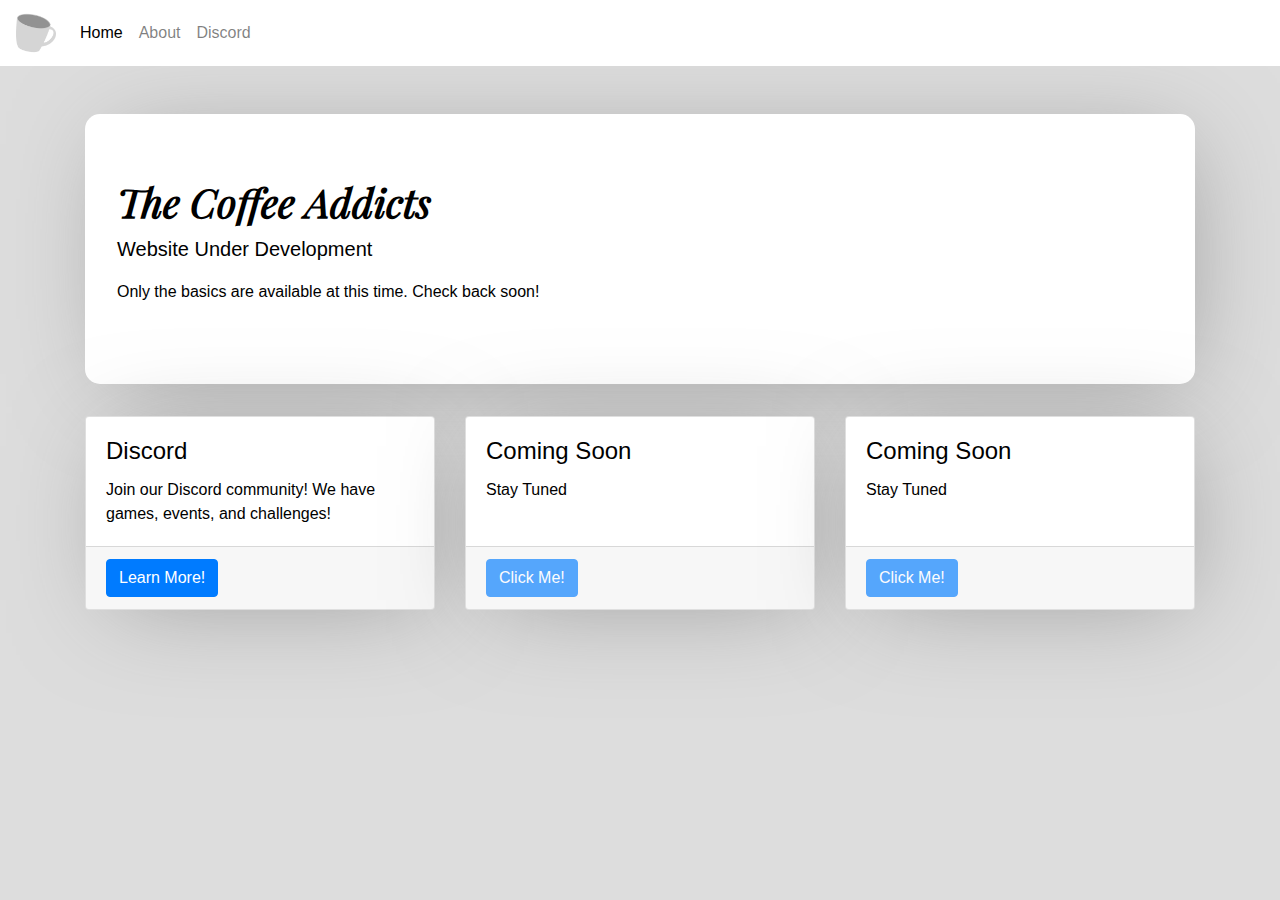
<file: index.html>
<!doctype html>
<html lang="en">

<head>
    <title>Coffee Addicts | Home</title>
    <!-- Required meta tags -->
    <meta charset="utf-8">
    <meta name="viewport" content="width=device-width, initial-scale=1, shrink-to-fit=no">

    <!-- Bootstrap CSS -->
    <link rel="stylesheet" href="https://stackpath.bootstrapcdn.com/bootstrap/4.3.1/css/bootstrap.min.css"
        integrity="sha384-ggOyR0iXCbMQv3Xipma34MD+dH/1fQ784/j6cY/iJTQUOhcWr7x9JvoRxT2MZw1T" crossorigin="anonymous">
    <!-- Custom CSS -->
    <link rel="stylesheet" href="./css/style.css">
    <!-- Font Awesome -->
    <link rel="stylesheet" href="https://maxcdn.bootstrapcdn.com/font-awesome/4.7.0/css/font-awesome.min.css">

    <!-- Website Icon -->
    <link rel="icon" href="./img/ico.ico">
</head>

<body>
    <nav class="navbar navbar-expand">
        <a class="navbar-brand">
            <img src="./img/ico.png" width="40px">
        </a>
        <ul class="nav navbar-nav">
            <li class="nav-item active">
                <a class="nav-link">Home</a>
            </li>
            <li class="nav-item">
                <a class="nav-link disabled" href="./about/">About</a>
            </li>
            <!-- <li class="nav-item">
                <a class="nav-link disabled" href="./links">Links</a>
            </li> -->
            <li class="nav-item">
                <a class="nav-link" href="./discord/">Discord</a>
            </li>
        </ul>
    </nav>
    <main class="container mt-5">
        <div class="jumbotron">
            <h1>The Coffee Addicts</h1>
            <p class="lead">Website Under Development</p>
            <p>Only the basics are available at this time. Check back soon!</p>
        </div>

        <div class="card-deck mb-5">
            <div class="card">
                <div class="card-body">
                    <h4 class="card-title">Discord</h4>
                    <p class="card-text">Join our Discord community! We have games, events, and challenges!</p>
                </div>
                <div class="card-footer">
                    <a class="btn btn-primary" href="./discord/">Learn More!</a>
                </div>
            </div>
            <div class="card">
                <div class="card-body">
                    <h4 class="card-title">Coming Soon</h4>
                    <p class="card-text">Stay Tuned</p>
                </div>
                <div class="card-footer">
                    <a class="btn btn-primary disabled" href="#">Click Me!</a>
                </div>
            </div>
            <div class="card">
                <div class="card-body">
                    <h4 class="card-title">Coming Soon</h4>
                    <p class="card-text">Stay Tuned</p>
                </div>
                <div class="card-footer">
                    <a class="btn btn-primary disabled" href="#">Click Me!</a>
                </div>
            </div>
        </div>
    </main>
    <!-- Optional JavaScript -->
    <!-- jQuery first, then Popper.js, then Bootstrap JS -->
    <script src="https://code.jquery.com/jquery-3.3.1.slim.min.js"
        integrity="sha384-q8i/X+965DzO0rT7abK41JStQIAqVgRVzpbzo5smXKp4YfRvH+8abtTE1Pi6jizo"
        crossorigin="anonymous"></script>
    <script src="https://cdnjs.cloudflare.com/ajax/libs/popper.js/1.14.7/umd/popper.min.js"
        integrity="sha384-UO2eT0CpHqdSJQ6hJty5KVphtPhzWj9WO1clHTMGa3JDZwrnQq4sF86dIHNDz0W1"
        crossorigin="anonymous"></script>
    <script src="https://stackpath.bootstrapcdn.com/bootstrap/4.3.1/js/bootstrap.min.js"
        integrity="sha384-JjSmVgyd0p3pXB1rRibZUAYoIIy6OrQ6VrjIEaFf/nJGzIxFDsf4x0xIM+B07jRM"
        crossorigin="anonymous"></script>
</body>

</html>
</file>
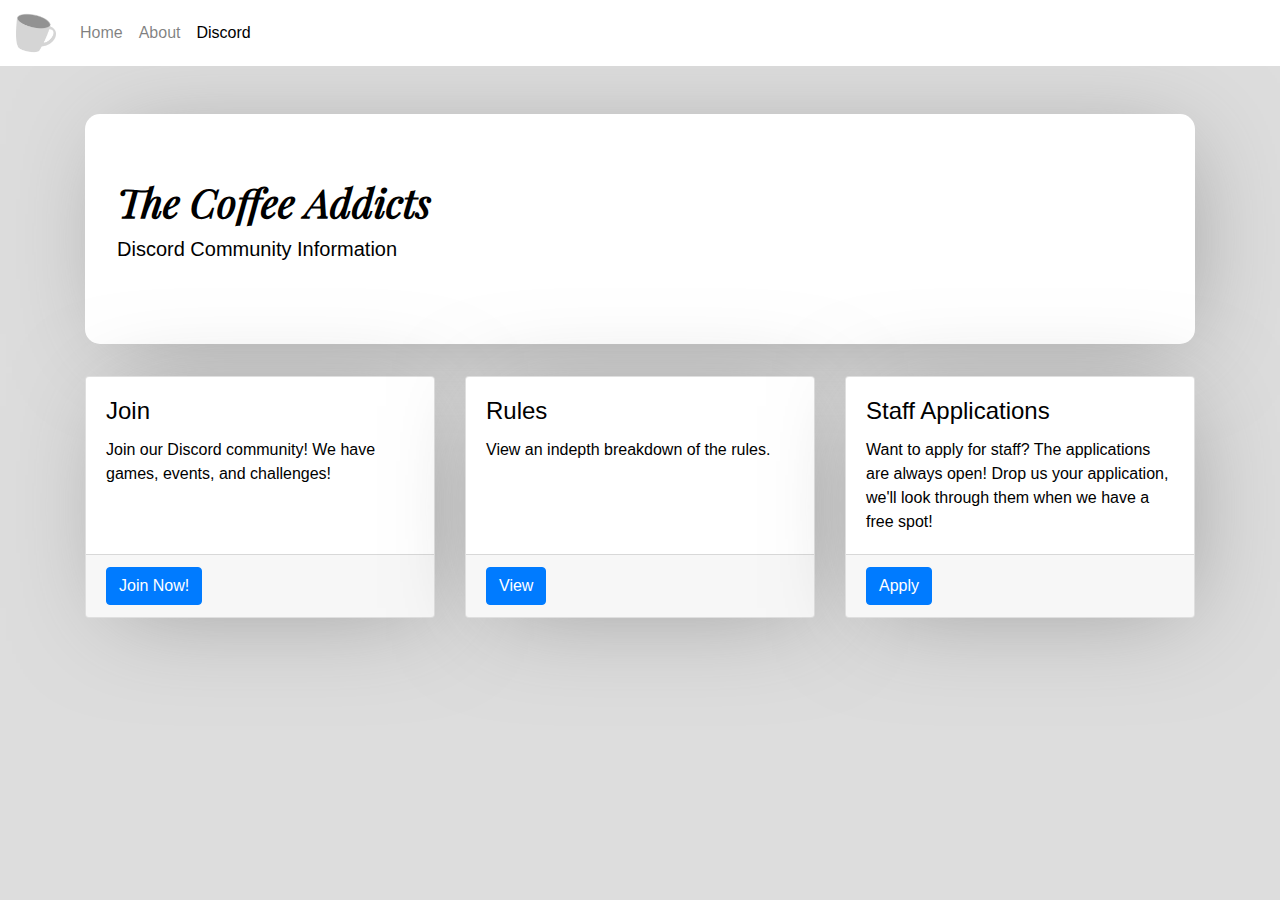
<file: discord/index.html>
<!doctype html>
<html lang="en">

<head>
    <title>Coffee Addicts | Discord</title>
    <!-- Required meta tags -->
    <meta charset="utf-8">
    <meta name="viewport" content="width=device-width, initial-scale=1, shrink-to-fit=no">

    <!-- Bootstrap CSS -->
    <link rel="stylesheet" href="https://stackpath.bootstrapcdn.com/bootstrap/4.3.1/css/bootstrap.min.css"
        integrity="sha384-ggOyR0iXCbMQv3Xipma34MD+dH/1fQ784/j6cY/iJTQUOhcWr7x9JvoRxT2MZw1T" crossorigin="anonymous">
    <!-- Custom CSS -->
    <link rel="stylesheet" href="../css/style.css">
    <!-- Font Awesome -->
    <link rel="stylesheet" href="https://maxcdn.bootstrapcdn.com/font-awesome/4.7.0/css/font-awesome.min.css">

    <!-- Website Icon -->
    <link rel="icon" href="../img/ico.ico">
</head>

<body>
    <nav class="navbar navbar-expand">
        <a class="navbar-brand">
            <img src="../img/ico.png" width="40px">
        </a>
        <ul class="nav navbar-nav">
            <li class="nav-item">
                <a class="nav-link" href="../">Home</a>
            </li>
            <li class="nav-item">
                <a class="nav-link disabled" href="../about/">About</a>
            </li>
            <!-- <li class="nav-item">
                <a class="nav-link" href="../links">Links</a>
            </li> -->
            <li class="nav-item active">
                <a class="nav-link" href="#">Discord</a>
            </li>
        </ul>
    </nav>
    <main class="container mt-5">
        <div class="jumbotron">
            <iframe src="https://discord.com/widget?id=750382049202012262&theme=dark" width="auto" height="70px"
                allowtransparency="true" frameborder="0"
                sandbox="allow-popups allow-popups-to-escape-sandbox allow-same-origin allow-scripts"
                style="float: right;"></iframe>
            <h1>The Coffee Addicts</h1>
            <p class="lead">Discord Community Information</p>
        </div>

        <div class="card-deck mb-5">
            <div class="card">
                <div class="card-body">
                    <h4 class="card-title">Join</h4>
                    <p class="card-text">Join our Discord community! We have games, events, and challenges!</p>
                </div>
                <div class="card-footer">
                    <a class="btn btn-primary" href="https://discord.gg/mfRjjxuHVn" target="_blank">Join Now!</a>
                </div>
            </div>
            <div class="card">
                <div class="card-body">
                    <h4 class="card-title">Rules</h4>
                    <p class="card-text">View an indepth breakdown of the rules.</p>
                </div>
                <div class="card-footer">
                    <a class="btn btn-primary" href="./rules/">View</a>
                </div>
            </div>
            <div class="card">
                <div class="card-body">
                    <h4 class="card-title">Staff Applications</h4>
                    <p class="card-text">Want to apply for staff? The applications are always open! Drop us your
                        application, we'll look through them when we have a free spot!</p>
                </div>
                <div class="card-footer">
                    <a class="btn btn-primary" href="https://www.surveymonkey.com/r/HF7225L">Apply</a>
                </div>
            </div>
        </div>
    </main>
    <!-- Optional JavaScript -->
    <!-- jQuery first, then Popper.js, then Bootstrap JS -->
    <script src="https://code.jquery.com/jquery-3.3.1.slim.min.js"
        integrity="sha384-q8i/X+965DzO0rT7abK41JStQIAqVgRVzpbzo5smXKp4YfRvH+8abtTE1Pi6jizo"
        crossorigin="anonymous"></script>
    <script src="https://cdnjs.cloudflare.com/ajax/libs/popper.js/1.14.7/umd/popper.min.js"
        integrity="sha384-UO2eT0CpHqdSJQ6hJty5KVphtPhzWj9WO1clHTMGa3JDZwrnQq4sF86dIHNDz0W1"
        crossorigin="anonymous"></script>
    <script src="https://stackpath.bootstrapcdn.com/bootstrap/4.3.1/js/bootstrap.min.js"
        integrity="sha384-JjSmVgyd0p3pXB1rRibZUAYoIIy6OrQ6VrjIEaFf/nJGzIxFDsf4x0xIM+B07jRM"
        crossorigin="anonymous"></script>
</body>

</html>
</file>
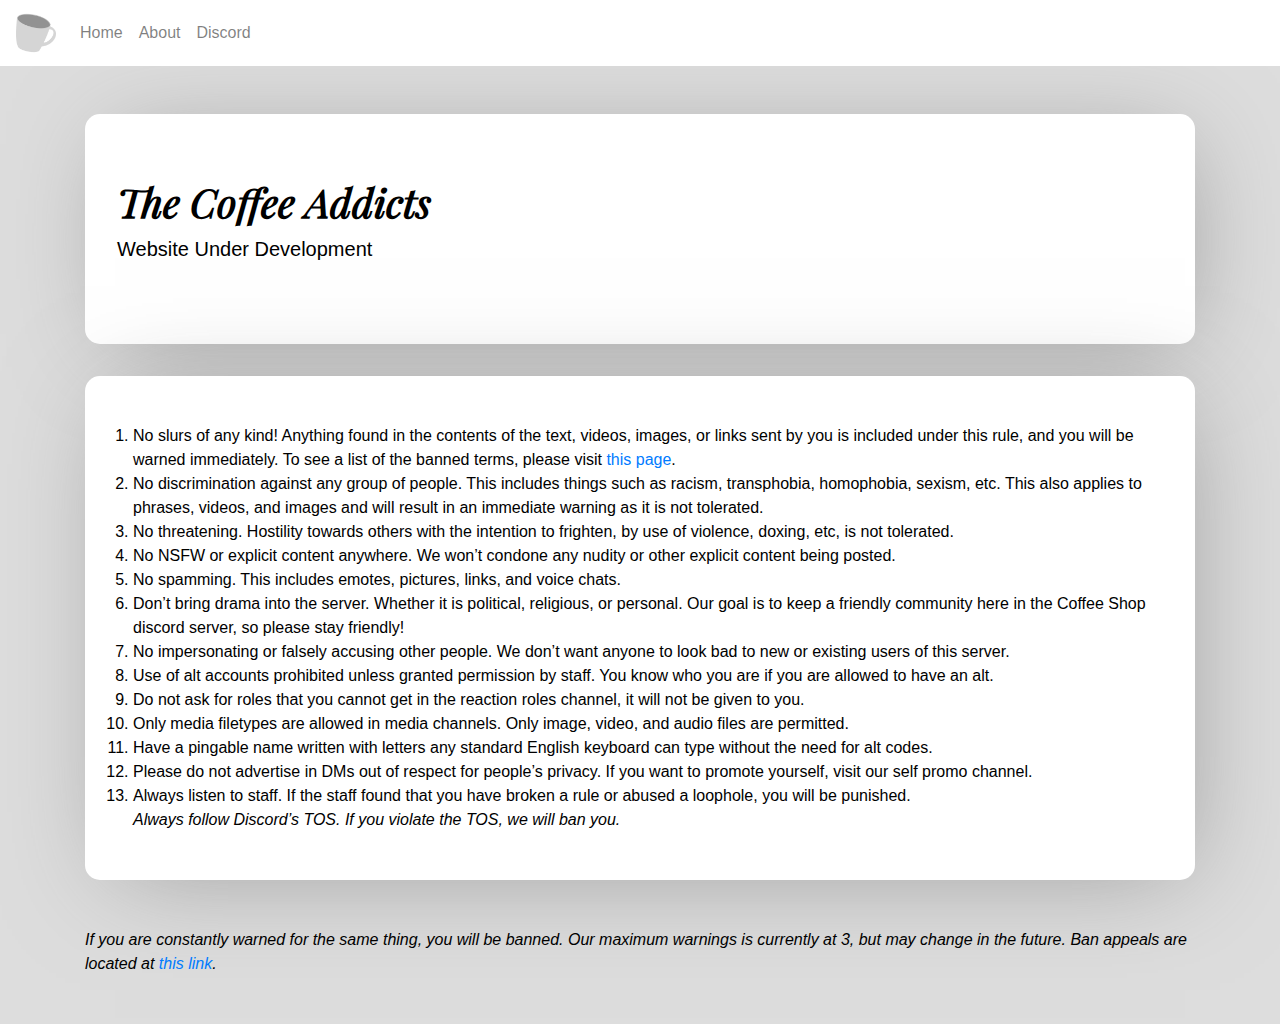
<file: discord/rules/index.html>
<!doctype html>
<html lang="en">

<head>
    <title>Coffee Addicts | Discord</title>
    <!-- Required meta tags -->
    <meta charset="utf-8">
    <meta name="viewport" content="width=device-width, initial-scale=1, shrink-to-fit=no">

    <!-- Bootstrap CSS -->
    <link rel="stylesheet" href="https://stackpath.bootstrapcdn.com/bootstrap/4.3.1/css/bootstrap.min.css"
        integrity="sha384-ggOyR0iXCbMQv3Xipma34MD+dH/1fQ784/j6cY/iJTQUOhcWr7x9JvoRxT2MZw1T" crossorigin="anonymous">
    <!-- Custom CSS -->
    <link rel="stylesheet" href="../../css/style.css">
    <!-- Font Awesome -->
    <link rel="stylesheet" href="https://maxcdn.bootstrapcdn.com/font-awesome/4.7.0/css/font-awesome.min.css">

    <!-- Website Icon -->
    <link rel="icon" href="../../img/ico.ico">
</head>

<body>
    <nav class="navbar navbar-expand">
        <a class="navbar-brand">
            <img src="../../img/ico.png" width="40px">
        </a>
        <ul class="nav navbar-nav">
            <li class="nav-item">
                <a class="nav-link" href="../../">Home</a>
            </li>
            <li class="nav-item">
                <a class="nav-link disabled" href="../../about/">About</a>
            </li>
            <!--<li class="nav-item">
                <a class="nav-link" href="../../links">Links</a>
            </li> -->
            <li class="nav-item">
                <a class="nav-link" href="../">Discord</a>
            </li>
        </ul>
    </nav>
    <main class="container mt-5">
        <div class="jumbotron">
            <h1>The Coffee Addicts</h1>
            <p class="lead">Website Under Development</p>
        </div>

        <div class="mb-5">
            <ol class="list-group mb-5 p-5">
                <li>No slurs of any kind! Anything found in the contents of the text, videos, images, or links sent by
                    you is included under this rule, and you will be warned immediately. To see a list of the banned
                    terms, please visit <a href="./banned-terms/">this page</a>.</li>
                <li>No discrimination against any group of people. This includes things such as racism, transphobia,
                    homophobia, sexism, etc. This also applies to phrases, videos, and images and will result in an
                    immediate warning as it is not tolerated.</li>
                <li>No threatening. Hostility towards others with the intention to frighten, by use of violence,
                    doxing, etc, is not tolerated.</li>
                <li>No NSFW or explicit content anywhere. We won’t condone any nudity or other explicit content being
                    posted.</li>
                <li>No spamming. This includes emotes, pictures, links, and voice chats.</li>
                <li>Don’t bring drama into the server. Whether it is political, religious, or personal. Our goal is
                    to keep a friendly community here in the Coffee Shop discord server, so please stay friendly!</li>
                <li>No impersonating or falsely accusing other people. We don’t want anyone to look bad to new or
                    existing users of this server. </li>
                <li>Use of alt accounts prohibited unless granted permission by staff. You know who you are if you are
                    allowed to have an alt.</li>
                <li>Do not ask for roles that you cannot get in the reaction roles channel, it will not be given to you.
                </li>
                <li>Only media filetypes are allowed in media channels. Only image, video, and audio files are
                    permitted.</li>
                <li>Have a pingable name written with letters any standard English keyboard can type without the
                    need for alt codes.</li>
                <li>Please do not advertise in DMs out of respect for people’s privacy. If you want to promote
                    yourself, visit our self promo channel.</li>
                <li>Always listen to staff. If the staff found that you have broken a rule or abused a
                    loophole, you will be punished.</li>
                <i>Always follow Discord’s TOS. If you violate the TOS, we will ban you.</i>
            </ol>
        </div>
        <div class="mb-5">
            <i>If you are constantly warned for the same thing, you will be banned. Our maximum warnings is currently at
                3, but may change in the future. Ban appeals are located at <a
                    href="https://bit.ly/coffeeshopbanappeals">this link</a>.</i>
        </div>
    </main>
    <!-- Optional JavaScript -->
    <!-- jQuery first, then Popper.js, then Bootstrap JS -->
    <script src="https://code.jquery.com/jquery-3.3.1.slim.min.js"
        integrity="sha384-q8i/X+965DzO0rT7abK41JStQIAqVgRVzpbzo5smXKp4YfRvH+8abtTE1Pi6jizo"
        crossorigin="anonymous"></script>
    <script src="https://cdnjs.cloudflare.com/ajax/libs/popper.js/1.14.7/umd/popper.min.js"
        integrity="sha384-UO2eT0CpHqdSJQ6hJty5KVphtPhzWj9WO1clHTMGa3JDZwrnQq4sF86dIHNDz0W1"
        crossorigin="anonymous"></script>
    <script src="https://stackpath.bootstrapcdn.com/bootstrap/4.3.1/js/bootstrap.min.js"
        integrity="sha384-JjSmVgyd0p3pXB1rRibZUAYoIIy6OrQ6VrjIEaFf/nJGzIxFDsf4x0xIM+B07jRM"
        crossorigin="anonymous"></script>
</body>

</html>
</file>
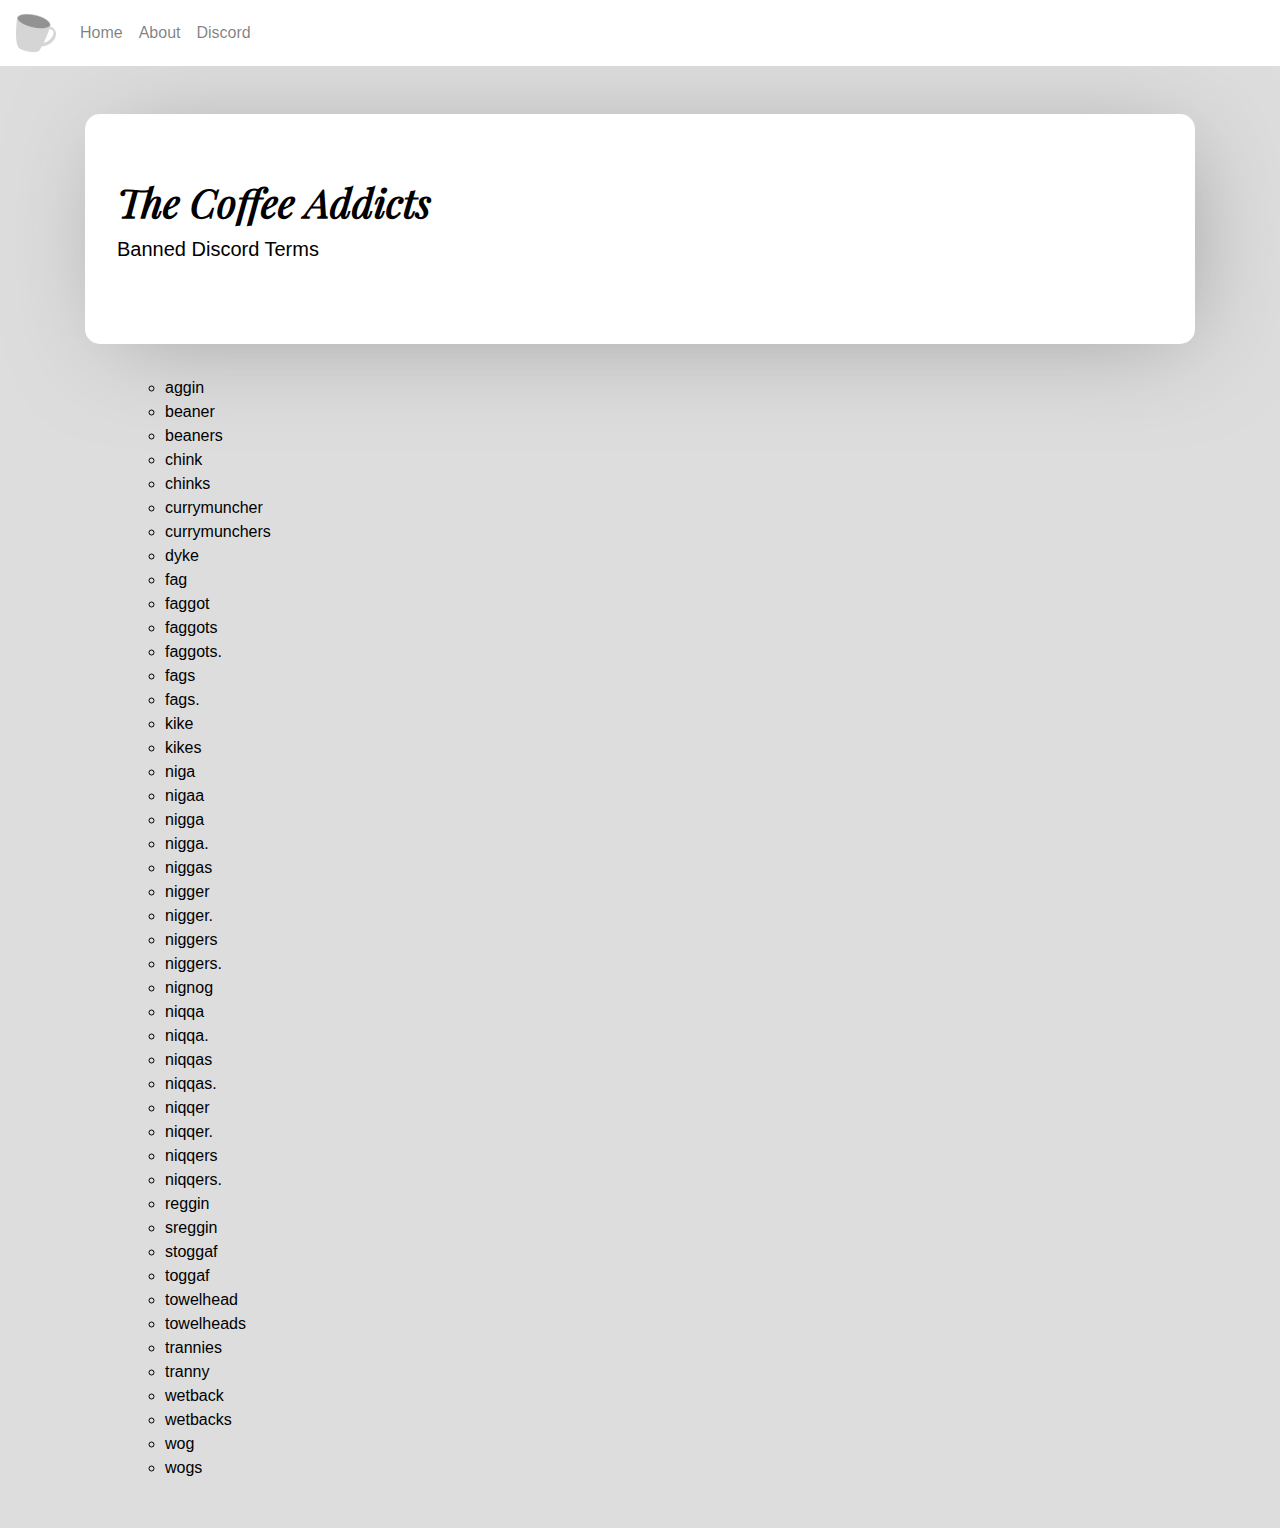
<file: discord/rules/banned-terms/index.html>
<!doctype html>
<html lang="en">

<head>
    <title>Coffee Addicts | Discord</title>
    <!-- Required meta tags -->
    <meta charset="utf-8">
    <meta name="viewport" content="width=device-width, initial-scale=1, shrink-to-fit=no">

    <!-- Bootstrap CSS -->
    <link rel="stylesheet" href="https://stackpath.bootstrapcdn.com/bootstrap/4.3.1/css/bootstrap.min.css"
        integrity="sha384-ggOyR0iXCbMQv3Xipma34MD+dH/1fQ784/j6cY/iJTQUOhcWr7x9JvoRxT2MZw1T" crossorigin="anonymous">
    <!-- Custom CSS -->
    <link rel="stylesheet" href="../../../css/style.css">
    <!-- Font Awesome -->
    <link rel="stylesheet" href="https://maxcdn.bootstrapcdn.com/font-awesome/4.7.0/css/font-awesome.min.css">

    <!-- Website Icon -->
    <link rel="icon" href="../../../img/ico.ico">
</head>

<body>
    <nav class="navbar navbar-expand">
        <a class="navbar-brand">
            <img src="../../../img/ico.png" width="40px">
        </a>
        <ul class="nav navbar-nav">
            <li class="nav-item">
                <a class="nav-link" href="../../../">Home</a>
            </li>
            <li class="nav-item">
                <a class="nav-link disabled" href="../../../about/">About</a>
            </li>
            <!--<li class="nav-item">
                <a class="nav-link" href="../../../links">Links</a>
            </li> -->
            <li class="nav-item">
                <a class="nav-link" href="../../">Discord</a>
            </li>
        </ul>
    </nav>
    <main class="container mt-5">
        <div class="jumbotron">
            <h1>The Coffee Addicts</h1>
            <p class="lead">Banned Discord Terms</p>
        </div>

        <div class="mb-5">
            <ol>
                <div class="TagSelectorInner">
                    <ul class="TagsList">
                        <li>aggin</li>
                        <li>beaner</li>
                        <li>beaners</li>
                        <li>chink</li>
                        <li>chinks</li>
                        <li>currymuncher</li>
                        <li>currymunchers</li>
                        <li>dyke</li>
                        <li>fag</li>
                        <li>faggot</li>
                        <li>faggots</li>
                        <li>faggots.</li>
                        <li>fags</li>
                        <li>fags.</li>
                        <li>kike</li>
                        <li>kikes</li>
                        <li>niga</li>
                        <li>nigaa</li>
                        <li>nigga</li>
                        <li>nigga.</li>
                        <li>niggas</li>
                        <li>nigger</li>
                        <li>nigger.</li>
                        <li>niggers</li>
                        <li>niggers.</li>
                        <li>nignog</li>
                        <li>niqqa</li>
                        <li>niqqa.</li>
                        <li>niqqas</li>
                        <li>niqqas.</li>
                        <li>niqqer</li>
                        <li>niqqer.</li>
                        <li>niqqers</li>
                        <li>niqqers.</li>
                        <li>reggin</li>
                        <li>sreggin</li>
                        <li>stoggaf</li>
                        <li>toggaf</li>
                        <li>towelhead</li>
                        <li>towelheads</li>
                        <li>trannies</li>
                        <li>tranny</li>
                        <li>wetback</li>
                        <li>wetbacks</li>
                        <li>wog</li>
                        <li>wogs</li>
                    </ul>
                </div>
            </ol>
        </div>
    </main>
    <!-- Optional JavaScript -->
    <!-- jQuery first, then Popper.js, then Bootstrap JS -->
    <script src="https://code.jquery.com/jquery-3.3.1.slim.min.js"
        integrity="sha384-q8i/X+965DzO0rT7abK41JStQIAqVgRVzpbzo5smXKp4YfRvH+8abtTE1Pi6jizo"
        crossorigin="anonymous"></script>
    <script src="https://cdnjs.cloudflare.com/ajax/libs/popper.js/1.14.7/umd/popper.min.js"
        integrity="sha384-UO2eT0CpHqdSJQ6hJty5KVphtPhzWj9WO1clHTMGa3JDZwrnQq4sF86dIHNDz0W1"
        crossorigin="anonymous"></script>
    <script src="https://stackpath.bootstrapcdn.com/bootstrap/4.3.1/js/bootstrap.min.js"
        integrity="sha384-JjSmVgyd0p3pXB1rRibZUAYoIIy6OrQ6VrjIEaFf/nJGzIxFDsf4x0xIM+B07jRM"
        crossorigin="anonymous"></script>
</body>

</html>
</file>
<file: css/style.css>
/* CSS for the Coffee Addicts Websie */
:root {
  --light: rgba(255, 255, 255);
  --dark: #3b3b3b;
}

/* Fonts */
@font-face {
  font-family: "Playfair Normal";
  src: url("./fonts/Playfair-Display/PlayfairDisplay-VariableFont_wght.ttf")
    format("truetype");
  font-weight: normal;
  font-style: normal;
}
@font-face {
  font-family: "Playfair Italic";
  src: url("./fonts/Playfair-Display/PlayfairDisplay-Italic-VariableFont_wght.ttf")
    format("truetype");
  font-weight: normal;
  font-style: italic;
}
@import url("https://fonts.googleapis.com/css2?family=Righteous&display=swap");

/* Body */
@media (prefers-color-scheme: light) {
  body {
    background-color: #dddddd;
    color: black !important;
  }
}

@media (prefers-color-scheme: dark) {
  body {
    background-color: #2e2e2e;
    color: white !important;
  }
}

/* Navbar */
@media (prefers-color-scheme: light) {
  nav {
    background-color: #ffffff;
  }
  nav li.active a {
    color: rgb(0, 0, 0) !important;
  }
  nav a {
    color: rgba(0, 0, 0, 0.5) !important;
    transition: 100ms ease;
  }
  nav a:hover {
    color: rgba(0, 0, 0, 0.7) !important;
  }
}

@media (prefers-color-scheme: dark) {
  nav {
    background-color: var(--dark);
  }
  nav li.active a {
    color: rgb(255, 255, 255) !important;
  }
  nav a {
    color: rgba(255, 255, 255, 0.5) !important;
    transition: 100ms ease;
  }
  nav a:hover {
    color: rgba(255, 255, 255, 0.7) !important;
  }
}
.navbar-brand:hover {
  animation: navbrand 1s ease-in-out;
  transform: scale(1.15);

  box-shadow: 10px 10px 99px -20px rgba(128, 128, 128, 0.7);
  -webkit-box-shadow: 10px 10px 99px -20px rgba(128, 128, 128, 0.7);
  -moz-box-shadow: 10px 10px 99px -20px rgba(128, 128, 128, 0.7);
}
@keyframes navbrand {
  0% {
    transform: scale(1) rotateZ(0deg);
  }
  100% {
    transform: scale(1.15) rotateZ(1080deg);

    box-shadow: 10px 10px 99px -20px rgba(128, 128, 128, 0.7);
    -webkit-box-shadow: 10px 10px 99px -20px rgba(128, 128, 128, 0.7);
    -moz-box-shadow: 10px 10px 99px -20px rgba(128, 128, 128, 0.7);
  }
}

/* Jumbotron */
@media (prefers-color-scheme: light) {
  .jumbotron {
    background-color: white !important;
    border-radius: 15px;

    box-shadow: 10px 10px 99px -20px rgba(128, 128, 128, 0.7);
    -webkit-box-shadow: 10px 10px 99px -20px rgba(128, 128, 128, 0.7);
    -moz-box-shadow: 10px 10px 99px -20px rgba(128, 128, 128, 0.7);
  }
  .jumbotron h1 {
    font-family: "Playfair Italic", serif;
    font-weight: 800;
    font-style: italic;
  }
}

@media (prefers-color-scheme: dark) {
  .jumbotron {
    background-color: var(--dark) !important;
    border-radius: 15px;

    box-shadow: 10px 10px 99px -20px rgba(15, 15, 15, 0.7);
    -webkit-box-shadow: 10px 10px 99px -20px rgba(15, 15, 15, 0.7);
    -moz-box-shadow: 10px 10px 99px -20px rgba(15, 15, 15, 0.7);
  }
  .jumbotron h1 {
    font-family: "Righteous", cursive;
  }
}

/* Card */
@media (prefers-color-scheme: light) {
  .card {
    background-color: white !important;

    box-shadow: 10px 10px 99px -20px rgba(128, 128, 128, 0.7);
    -webkit-box-shadow: 10px 10px 99px -20px rgba(128, 128, 128, 0.7);
    -moz-box-shadow: 10px 10px 99px -20px rgba(128, 128, 128, 0.7);
  }
}

@media (prefers-color-scheme: dark) {
  .card {
    background-color: var(--dark) !important;

    box-shadow: 10px 10px 99px -20px rgba(15, 15, 15, 0.7);
    -webkit-box-shadow: 10px 10px 99px -20px rgba(15, 15, 15, 0.7);
    -moz-box-shadow: 10px 10px 99px -20px rgba(15, 15, 15, 0.7);
  }
}

/* List Group */
@media (prefers-color-scheme: light) {
  .list-group {
    background-color: white !important;
    padding: 20px;
    border-radius: 15px;

    box-shadow: 10px 10px 99px -20px rgba(128, 128, 128, 0.7);
    -webkit-box-shadow: 10px 10px 99px -20px rgba(128, 128, 128, 0.7);
    -moz-box-shadow: 10px 10px 99px -20px rgba(128, 128, 128, 0.7);
  }
}

@media (prefers-color-scheme: dark) {
  .list-group {
    background-color: var(--dark) !important;
    padding: 20px;
    border-radius: 15px;

    box-shadow: 10px 10px 99px -20px rgba(15, 15, 15, 0.7);
    -webkit-box-shadow: 10px 10px 99px -20px rgba(15, 15, 15, 0.7);
    -moz-box-shadow: 10px 10px 99px -20px rgba(15, 15, 15, 0.7);
  }
}
</file>
